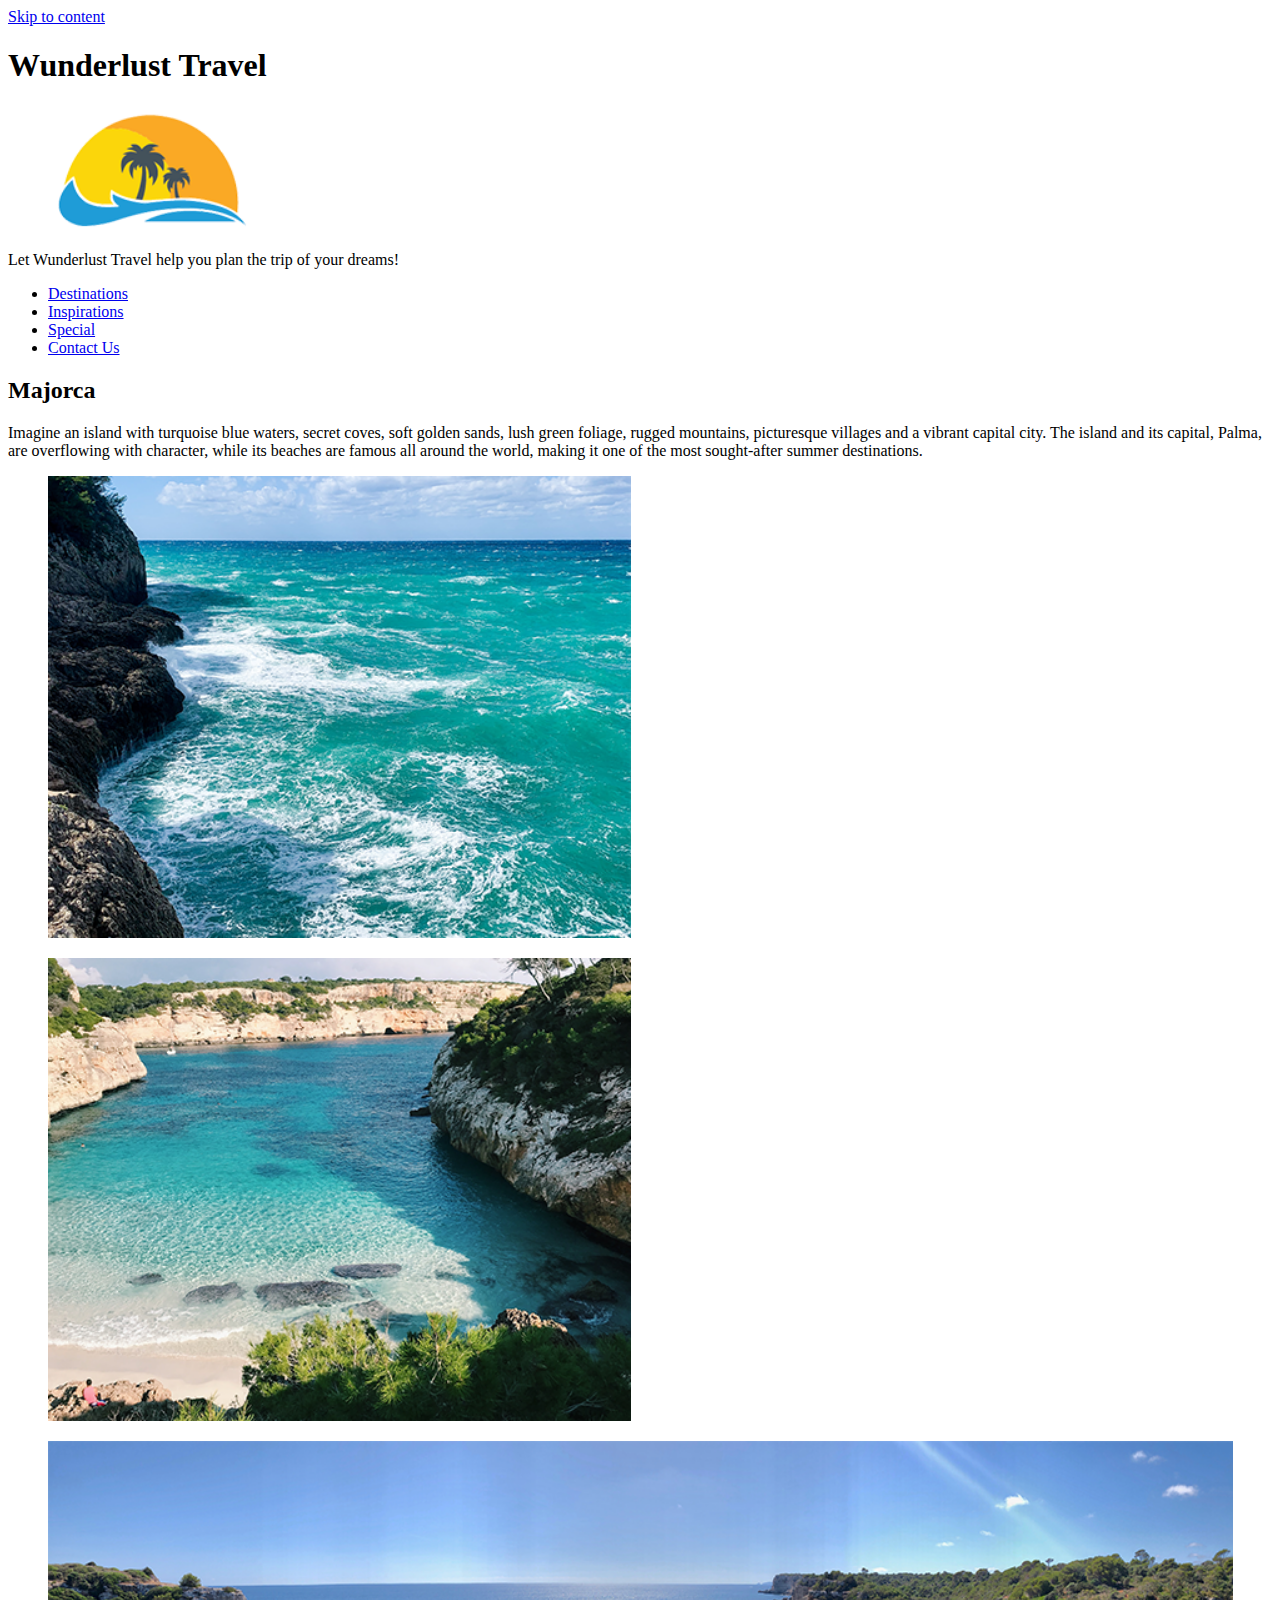
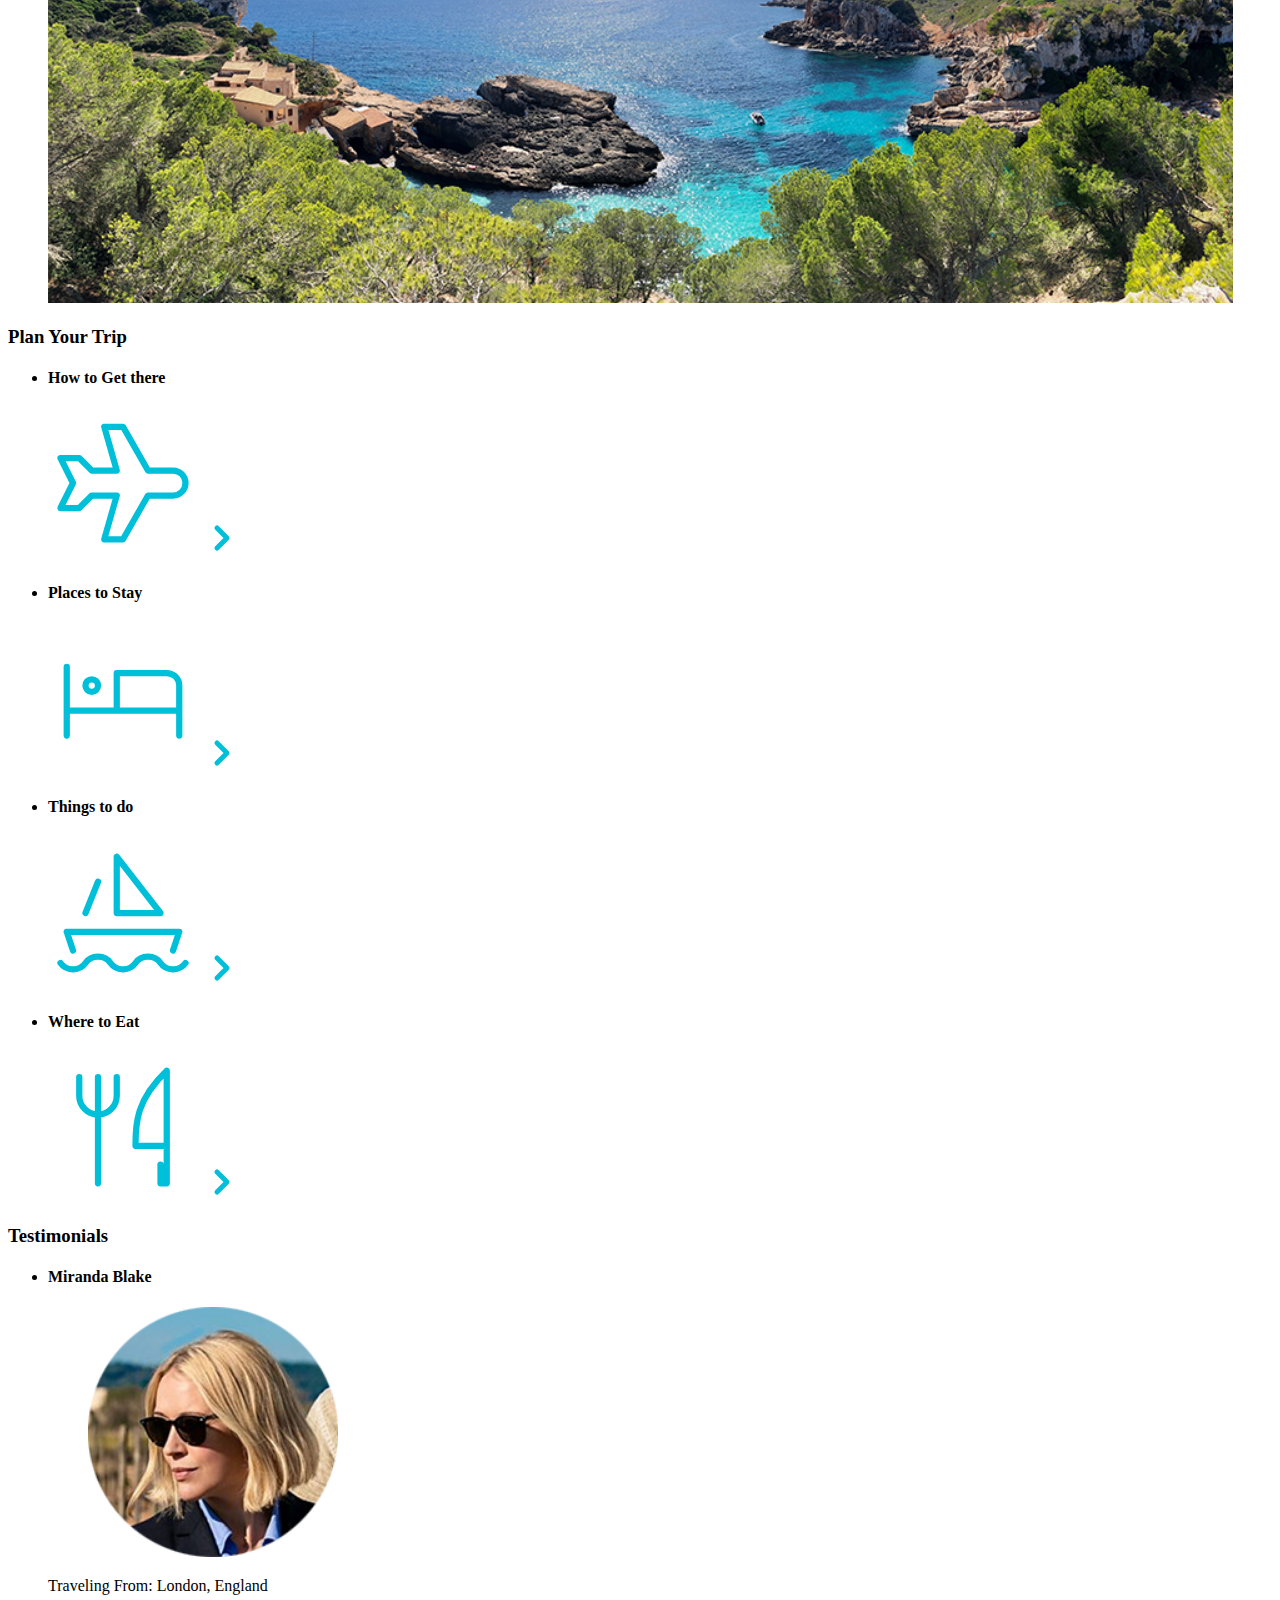
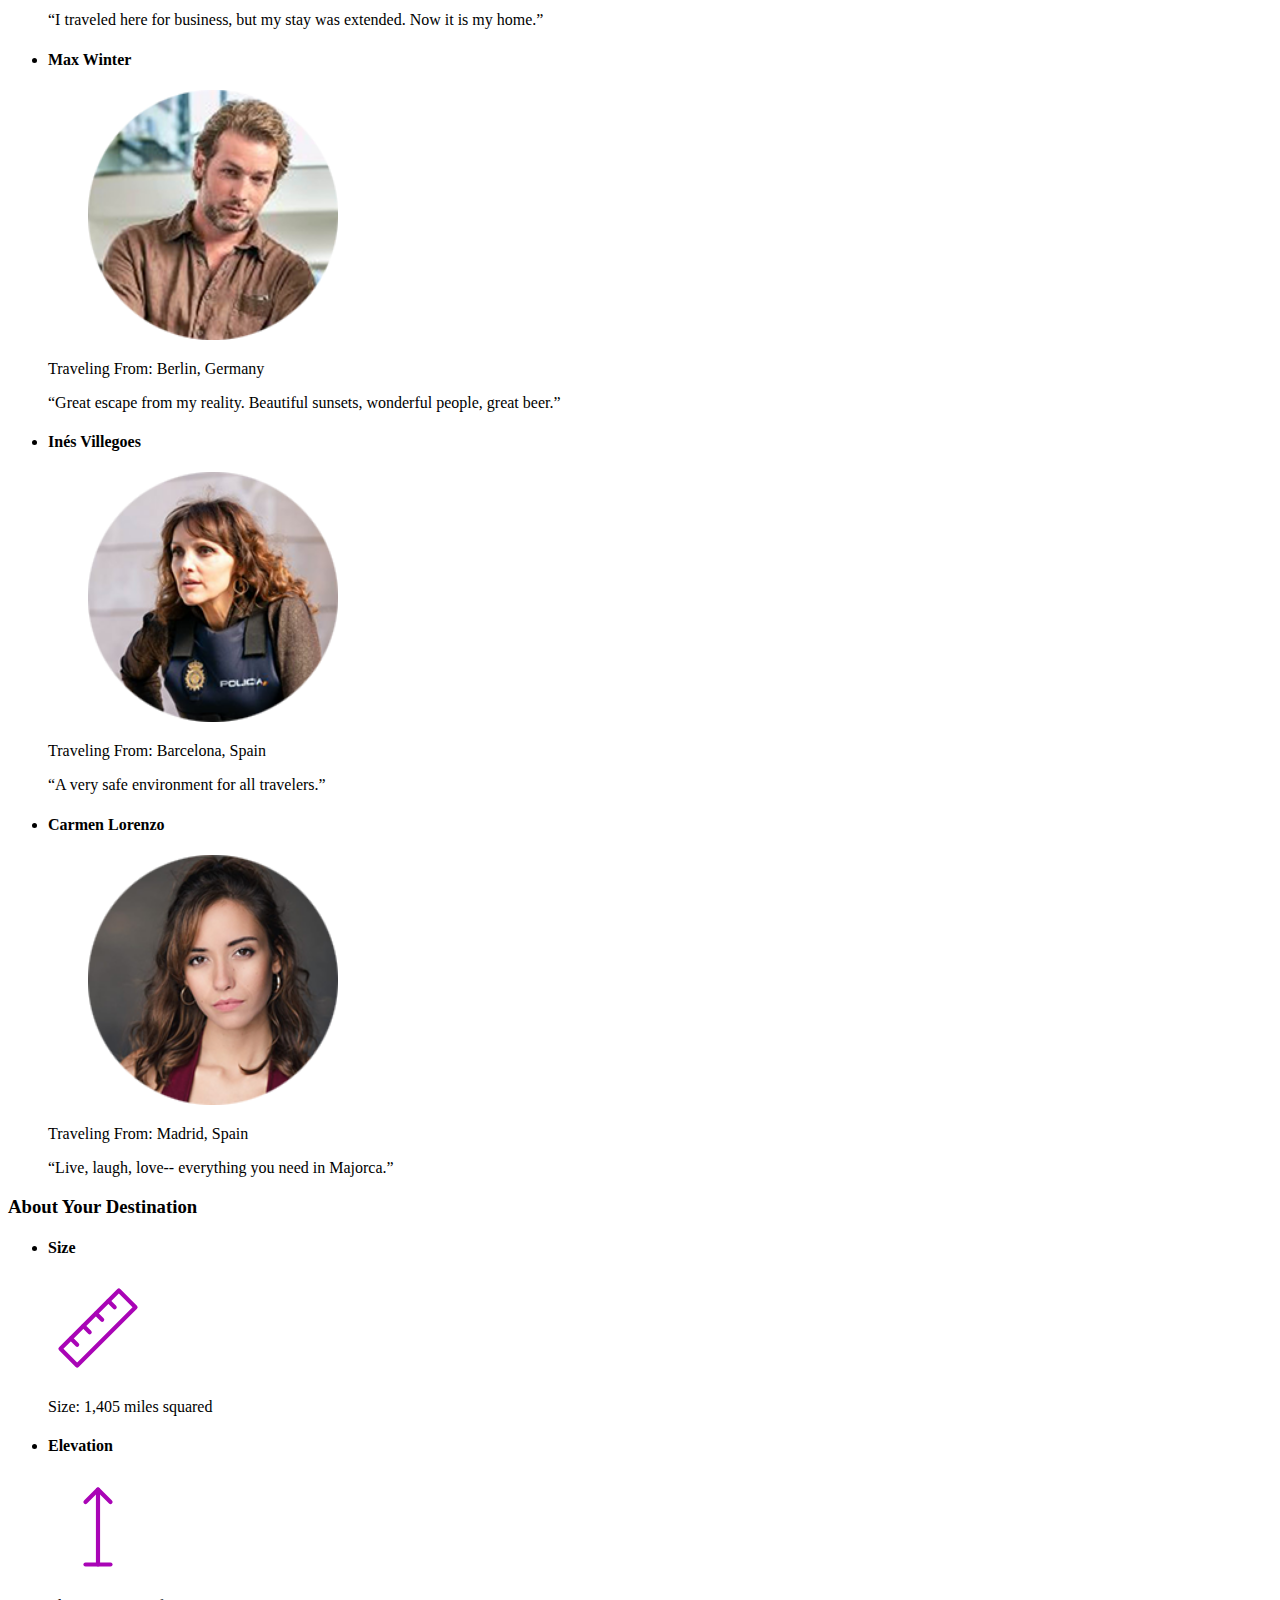
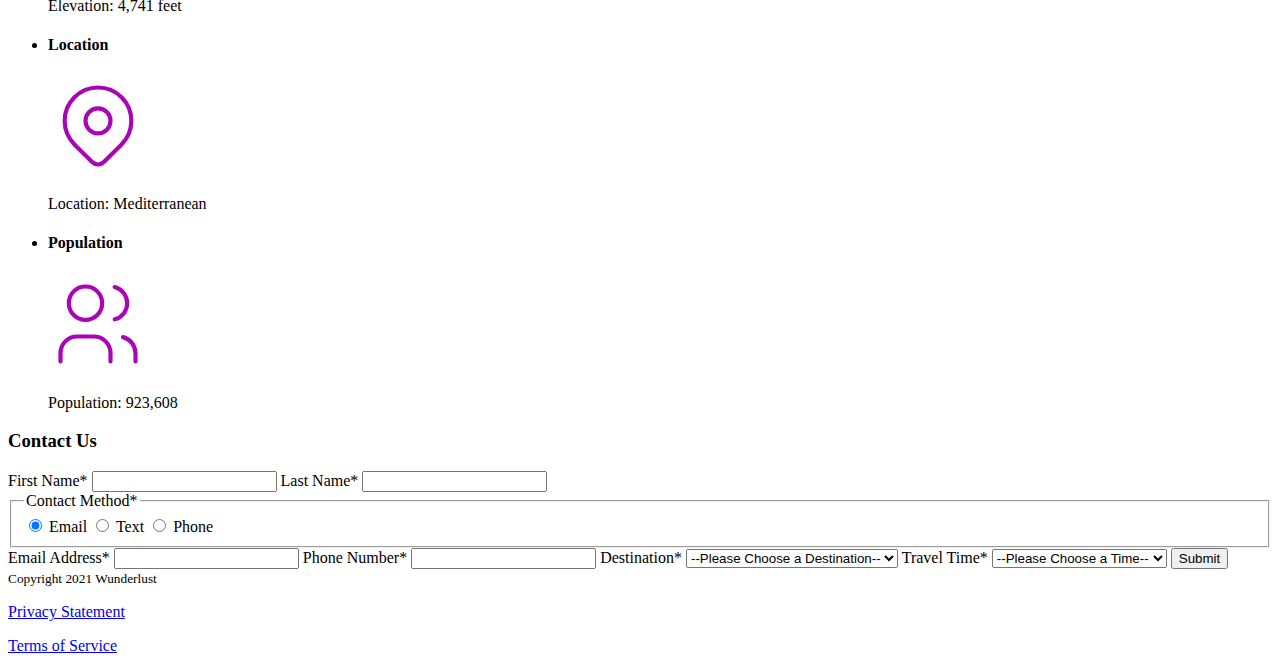
<file: index.html>
<!DOCTYPE html>
<html lang="en">
<head>
    <meta charset="UTF-8">
    <meta name="viewport" content="width=device-width, initial-scale=1.0">
    <meta name="author" content="Hugo Torres"> 
    <meta name="description" content="Webpage displaying semantic html for site Wunderlust">
    <title>Wunderlust</title>
</head>
<body>
    <header>
        <a class="skip-link" href="#main">Skip to content</a>
        <h1>Wunderlust Travel</h1>
        <a href="index.html">
            <img
            srcset="
                images/logo-S.png 320w,
                images/logo-M.png 780w,
                images/logo-L.png 1024w
                "
            sizes="(min-width: 1024px) 100vw, (min-width: 780px) 100vw, 100vw"
            src="images/logo-S.png" alt="palm tree in front of sun, logo for Wunderlust">
        </a>
        <p>Let Wunderlust Travel help you plan the trip of your dreams!</p>
        <nav>
            <ul>
                <li><a href="#">Destinations</a></li>
                <li><a href="#">Inspirations</a></li>
                <li><a href="#">Special</a></li>
                <li><a href="#contact">Contact Us</a></li>
            </ul>
        </nav>        
    </header>
    <main id="main">
      <section>
        <h2>Majorca</h2>
        <p>Imagine an island with turquoise blue waters, secret coves, soft golden sands, lush green foliage, rugged mountains, picturesque villages and a vibrant capital city. The island and its capital, Palma, are overflowing with character, while its beaches are famous all around the world, making it one of the most sought-after summer destinations.</p>
        
        <figure>
            <img
            srcset="
                images/majorca-waves-S.png 320w,
                images/majorca-waves-M.png 780w,
                images/majorca-waves-L.png 1024w
                "
            sizes="(min-width: 1024px) 100vw, (min-width: 780px) 100vw, 100vw"
            src="images/majorca-waves-S.png" alt="picture of ocean waves up against a cliff side ">
        </figure>
        
        <figure>
            <img
            srcset="
                images/majorca-beach-S.png 320w,
                images/majorca-beach-M.png 780w,
                images/majorca-beach-L.png 1024w
                "
            sizes="(min-width: 1024px) 100vw, (min-width: 780px) 100vw, 100vw"
            src="images/majorca-beach-S.png" alt="image of a beach shore cove with cliffs on either side">
        </figure>

        <figure>
            <img
            srcset="
                images/majorca-cove-S.png 320w,
                images/majorca-cove-M.png 780w,
                images/majorca-cove-L.png 1024w
                "
            sizes="(min-width: 1024px) 100vw, (min-width: 780px) 100vw, 100vw"
            src="images/majorca-cove-S.png" alt="wide shot of a jagged rock cliff coast line meeting a rich turquoise ocean">
        </figure>
      </section>  

      <section id="Planning">
        <h3>Plan Your Trip</h3>
        <menu>
            <li>
                <h4>How to Get there</h4>
                <svg xmlns="http://www.w3.org/2000/svg" class="icon icon-tabler icon-tabler-plane" width="150" height="150" viewBox="0 0 24 24" stroke-width="1" stroke="#00bfd8" fill="none" stroke-linecap="round" stroke-linejoin="round">
                    <!-- added title -->
                    <title>Plane icon</title>
                    <path stroke="none" d="M0 0h24v24H0z" fill="none"/>
                    <path d="M16 10h4a2 2 0 0 1 0 4h-4l-4 7h-3l2 -7h-4l-2 2h-3l2 -4l-2 -4h3l2 2h4l-2 -7h3z" />
                </svg>
                
                <a href="#" title="Search for Flights">
                    <svg xmlns="http://www.w3.org/2000/svg" class="icon icon-tabler icon-tabler-chevron-right" width="40" height="40" viewBox="0 0 24 24" stroke-width="3" stroke="#00bfd8" fill="none" stroke-linecap="round" stroke-linejoin="round">
                        <!-- added title -->
                        <title>Search for Flights</title>
                        <path stroke="none" d="M0 0h24v24H0z" fill="none"/>
                        <polyline points="9 6 15 12 9 18" />
                    </svg>  
                </a>
            </li> 
            
            <li>
                <h4>Places to Stay</h4>
                <svg xmlns="http://www.w3.org/2000/svg" class="icon icon-tabler icon-tabler-bed" width="150" height="150" viewBox="0 0 24 24" stroke-width="1" stroke="#00bfd8" fill="none" stroke-linecap="round" stroke-linejoin="round">
                    <!-- added title -->
                    <title>bed icon</title>
                    <path stroke="none" d="M0 0h24v24H0z" fill="none"/>
                    <path d="M3 7v11m0 -4h18m0 4v-8a2 2 0 0 0 -2 -2h-8v6" />
                    <circle cx="7" cy="10" r="1" />
                </svg>
                
                <a href="#" title="Search for Hotels">
                    <svg xmlns="http://www.w3.org/2000/svg" class="icon icon-tabler icon-tabler-chevron-right" width="40" height="40" viewBox="0 0 24 24" stroke-width="3" stroke="#00bfd8" fill="none" stroke-linecap="round" stroke-linejoin="round">
                        <!-- added title -->
                        <title>Search for Hotels</title>
                        <path stroke="none" d="M0 0h24v24H0z" fill="none"/>
                        <polyline points="9 6 15 12 9 18" />
                    </svg>  
                </a>
            </li>

            <li>
                <h4>Things to do</h4>
                <svg xmlns="http://www.w3.org/2000/svg" class="icon icon-tabler icon-tabler-sailboat" width="150" height="150" viewBox="0 0 24 24" stroke-width="1" stroke="#00bfd8" fill="none" stroke-linecap="round" stroke-linejoin="round">
                    <!-- added title -->
                    <title>Sailboat icon</title>
                    <path stroke="none" d="M0 0h24v24H0z" fill="none"/>
                    <path d="M2 20a2.4 2.4 0 0 0 2 1a2.4 2.4 0 0 0 2 -1a2.4 2.4 0 0 1 2 -1a2.4 2.4 0 0 1 2 1a2.4 2.4 0 0 0 2 1a2.4 2.4 0 0 0 2 -1a2.4 2.4 0 0 1 2 -1a2.4 2.4 0 0 1 2 1a2.4 2.4 0 0 0 2 1a2.4 2.4 0 0 0 2 -1" />
                    <path d="M4 18l-1 -3h18l-1 3" />
                    <path d="M11 12h7l-7 -9v9" />
                    <line x1="8" y1="7" x2="6" y2="12" />
                </svg>
                
                
                <a href="#" title="Search for Activities">
                    <svg xmlns="http://www.w3.org/2000/svg" class="icon icon-tabler icon-tabler-chevron-right" width="40" height="40" viewBox="0 0 24 24" stroke-width="3" stroke="#00bfd8" fill="none" stroke-linecap="round" stroke-linejoin="round">
                    <!-- added title -->
                        <title>Search for Activities</title>
                        <path stroke="none" d="M0 0h24v24H0z" fill="none"/>
                        <polyline points="9 6 15 12 9 18" />
                    </svg>  
                </a>
            </li>

            <li>
                <h4>Where to Eat</h4>
                <svg xmlns="http://www.w3.org/2000/svg" class="icon icon-tabler icon-tabler-tools-kitchen-2" width="150" height="150" viewBox="0 0 24 24" stroke-width="1" stroke="#00bfd8" fill="none" stroke-linecap="round" stroke-linejoin="round">
                    <!-- added title -->
                    <title>kitchen tools</title>
                    <path stroke="none" d="M0 0h24v24H0z" fill="none"/>
                    <path d="M19 3v12h-5c-.023 -3.681 .184 -7.406 5 -12zm0 12v6h-1v-3m-10 -14v17m-3 -17v3a3 3 0 1 0 6 0v-3" />
                </svg>
                
                
                <a href="#" title="Search for Restaurants">
                    <svg xmlns="http://www.w3.org/2000/svg" class="icon icon-tabler icon-tabler-chevron-right" width="40" height="40" viewBox="0 0 24 24" stroke-width="3" stroke="#00bfd8" fill="none" stroke-linecap="round" stroke-linejoin="round">
                    <!-- added title -->
                        <title>Search for Restaurants</title>
                        <path stroke="none" d="M0 0h24v24H0z" fill="none"/>
                        <polyline points="9 6 15 12 9 18" />
                    </svg>  
                </a>
            </li>
        </menu>
      </section>

      <article id="testimonials">
        <h3>Testimonials</h3>
            <ul>
                <li>
                    <article>
                       <h4>Miranda Blake</h4>
                       <figure>
                            <img
                            srcset="
                                images/miranda-blake-S.png 320w,
                                images/miranda-blake-M.png 780w,
                                images/miranda-blake-L.png 1024w
                                "
                            sizes="(min-width: 1024px) 100vw, (min-width: 780px) 100vw, 100vw"
                            src="images/miranda-blake-S.png" alt="Profile picture of woman with long hair">
                        </figure>   
                        <p>Traveling From: London, England</p>
                        <p>“I traveled here for business, but my stay was extended. Now it is my home.”</p>                   
                    </article>
                </li>
                <li>
                    <article>
                       <h4>Max Winter</h4>
                       <figure>
                            <img
                            srcset="
                                images/max-winter-S.png 320w,
                                images/max-winter-M.png 780w,
                                images/max-winter-L.png 1024w
                                "
                            sizes="(min-width: 1024px) 100vw, (min-width: 780px) 100vw, 100vw"
                            src="images/max-winter-S.png" alt="Profile picture of man in a brown shirt">
                        </figure>   
                        <p>Traveling From: Berlin, Germany</p>
                        <p>“Great escape from my reality. Beautiful sunsets, wonderful people, great beer.”</p>                   
                    </article>
                </li>
                <li>
                    <article>
                       <h4>Inés Villegoes</h4>
                       <figure>
                            <img
                            srcset="
                                images/ines-villegoes-S.png 320w,
                                images/ines-villegoes-M.png 780w,
                                images/ines-villegoes-L.png 1024w
                                "
                            sizes="(min-width: 1024px) 100vw, (min-width: 780px) 100vw, 100vw"
                            src="images/ines-villegoes-S.png" alt="Profile picture of woman with long hair in a police vest">
                        </figure>   
                        <p>Traveling From: Barcelona, Spain</p>
                        <p>“A very safe environment for all travelers.”</p>                   
                    </article>
                </li>
                <li>
                    <article>
                       <h4>Carmen Lorenzo</h4>
                       <figure>
                            <img
                            srcset="
                                images/carmen-lorenzo-S.png 320w,
                                images/carmen-lorenzo-M.png 780w,
                                images/carmen-lorenzo-L.png 1024w
                                "
                            sizes="(min-width: 1024px) 100vw, (min-width: 780px) 100vw, 100vw"
                            src="images/carmen-lorenzo-S.png" alt="Profile picture of woman with long brown hair">
                        </figure>   
                        <p>Traveling From: Madrid, Spain</p>
                        <p>“Live, laugh, love-- everything you need in Majorca.”</p>                   
                    </article>
                </li>
            </ul>
      </article>

      <aside>
        <h3>About Your Destination</h3>
        <ul>
            <li>
                <h4>Size</h4>
                <svg xmlns="http://www.w3.org/2000/svg" class="icon icon-tabler icon-tabler-ruler-2" width="100" height="100" viewBox="0 0 24 24" stroke-width="1" stroke="#a905b6" fill="none" stroke-linecap="round" stroke-linejoin="round">
                    <title>Ruler-icon</title>
                    <path stroke="none" d="M0 0h24v24H0z" fill="none"/>
                    <path d="M17 3l4 4l-14 14l-4 -4z" />
                    <path d="M16 7l-1.5 -1.5" />
                    <path d="M13 10l-1.5 -1.5" />
                    <path d="M10 13l-1.5 -1.5" />
                    <path d="M7 16l-1.5 -1.5" />
                </svg>
                <p>Size: 1,405 miles squared</p>      
            </li>
            <li>
                <h4>Elevation</h4>
                <svg xmlns="http://www.w3.org/2000/svg" class="icon icon-tabler icon-tabler-arrow-top-bar" width="100" height="100" viewBox="0 0 24 24" stroke-width="1" stroke="#a905b6" fill="none" stroke-linecap="round" stroke-linejoin="round">
                    <title>Arrow-icon</title>
                    <path stroke="none" d="M0 0h24v24H0z" fill="none"/>
                    <line x1="12" y1="21" x2="12" y2="3" />
                    <path d="M15 6l-3 -3l-3 3" />
                    <line x1="9" y1="21" x2="15" y2="21" />
                </svg>
                <p>Elevation: 4,741 feet</p>  
            </li>
            <li>
                <h4>Location</h4>
                <svg xmlns="http://www.w3.org/2000/svg" class="icon icon-tabler icon-tabler-map-pin" width="100" height="100" viewBox="0 0 24 24" stroke-width="1" stroke="#a905b6" fill="none" stroke-linecap="round" stroke-linejoin="round">
                    <title>Map-icon</title>
                    <path stroke="none" d="M0 0h24v24H0z" fill="none"/>
                    <circle cx="12" cy="11" r="3" />
                    <path d="M17.657 16.657l-4.243 4.243a2 2 0 0 1 -2.827 0l-4.244 -4.243a8 8 0 1 1 11.314 0z" />
                </svg>
                <p>Location: Mediterranean</p>  
            </li>
            <li>
                <h4>Population</h4>
                <svg xmlns="http://www.w3.org/2000/svg" class="icon icon-tabler icon-tabler-users" width="100" height="100" viewBox="0 0 24 24" stroke-width="1" stroke="#a905b6" fill="none" stroke-linecap="round" stroke-linejoin="round">
                    <title>User-icon</title>
                    <path stroke="none" d="M0 0h24v24H0z" fill="none"/>
                    <circle cx="9" cy="7" r="4" />
                    <path d="M3 21v-2a4 4 0 0 1 4 -4h4a4 4 0 0 1 4 4v2" />
                    <path d="M16 3.13a4 4 0 0 1 0 7.75" />
                    <path d="M21 21v-2a4 4 0 0 0 -3 -3.85" />
                </svg>
                <p>Population: 923,608</p>  
            </li>
        </ul>
      </aside>

      <section id="contact">
        <h3>Contact Us</h3>
        <form action="https://wp.zybooks.com/form-viewer.php" method="POST" target="_blank">
            <label for="first-name">First Name<span class="required" aria-hidden="true">*</span></label>
	        <input id="first-name" type="text" name="first-name" required>

            <label for="last-name">Last Name<span class="required" aria-hidden="true">*</span></label>
	        <input id="last-name" type="text" name="last-name" required>

            <fieldset>
                <legend>Contact Method<span class="required" aria-hidden="true">*</span></legend>
                
                <input id="method-email" type="radio" name="contact-method" value="email" checked required>
                <label for="method-email">Email</label>

                <input id="method-text" type="radio" name="contact-method" value="text" >
                <label for="method-text">Text</label>
                
                <input id="method-phone" type="radio" name="contact-method" value="phone" >
                <label for="method-phone">Phone</label>
                   
            </fieldset>

            <label for="email">Email Address<span class="required" aria-hidden="true">*</span></label>
	        <input id="email" type="email" name="email" required>
            
            <label for="phone">Phone Number<span class="required" aria-hidden="true">*</span></label> 
	        <input id="phone" type="tel" name="phone" required>

            <label for="Destination">Destination<span class="required" aria-hidden="true">*</span></label>
            <select id="Destination" name="Destination" required>
                <option value="">--Please Choose a Destination--</option>
                <option value="Barcelona">Barcelona</option>
                <option value="Granada">Granada</option>
                <option value="Ibiza">Ibiza</option>
                <option value="Madrid">Madrid</option>
                <option value="Majorca">Majorca</option>
                <option value="Seville">Seville</option>
                <option value="Tenerife">Tenerife</option>
                <option value="Valencia">Valencia</option>
            </select>  
            
            <label for="Travel-Time">Travel Time<span class="required" aria-hidden="true">*</span></label>
            <select id="Travel-Time" name="Travel-Time" required>
                <option value="">--Please Choose a Time--</option>
                <option value="Fall">Fall</option>
                <option value="Winter">Winter</option>
                <option value="Spring">Spring</option>
                <option value="Summer">Summer</option>
                <option value="Flexible">Flexible</option>
            </select>

            <input type="submit" name="submit" id="submit" value="Submit">
        </form>
      </section>
    </main>
    
    <footer>
        <small>Copyright 2021 Wunderlust</small>        
        <p><a href="#">Privacy Statement</a></p>
        <p><a href="#">Terms of Service</a></p>
    </footer>
</body>
</html>
</file>
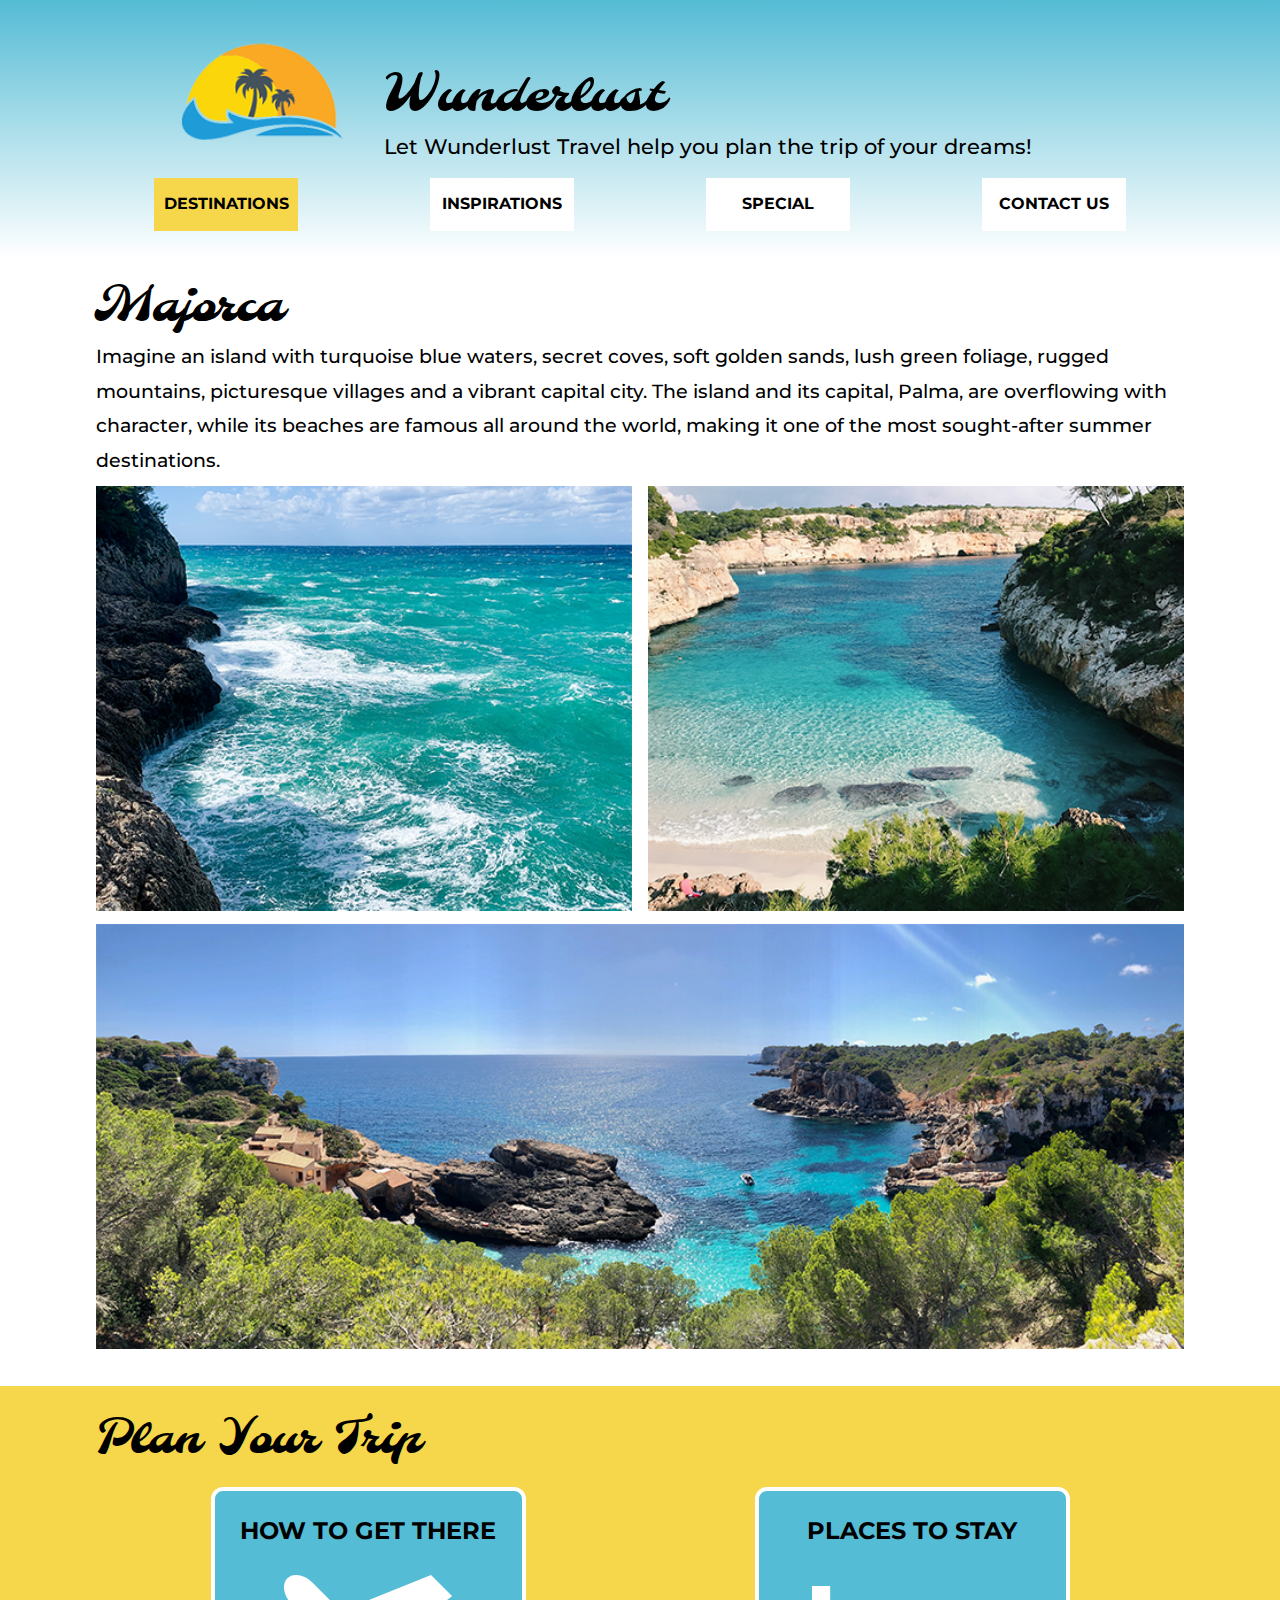
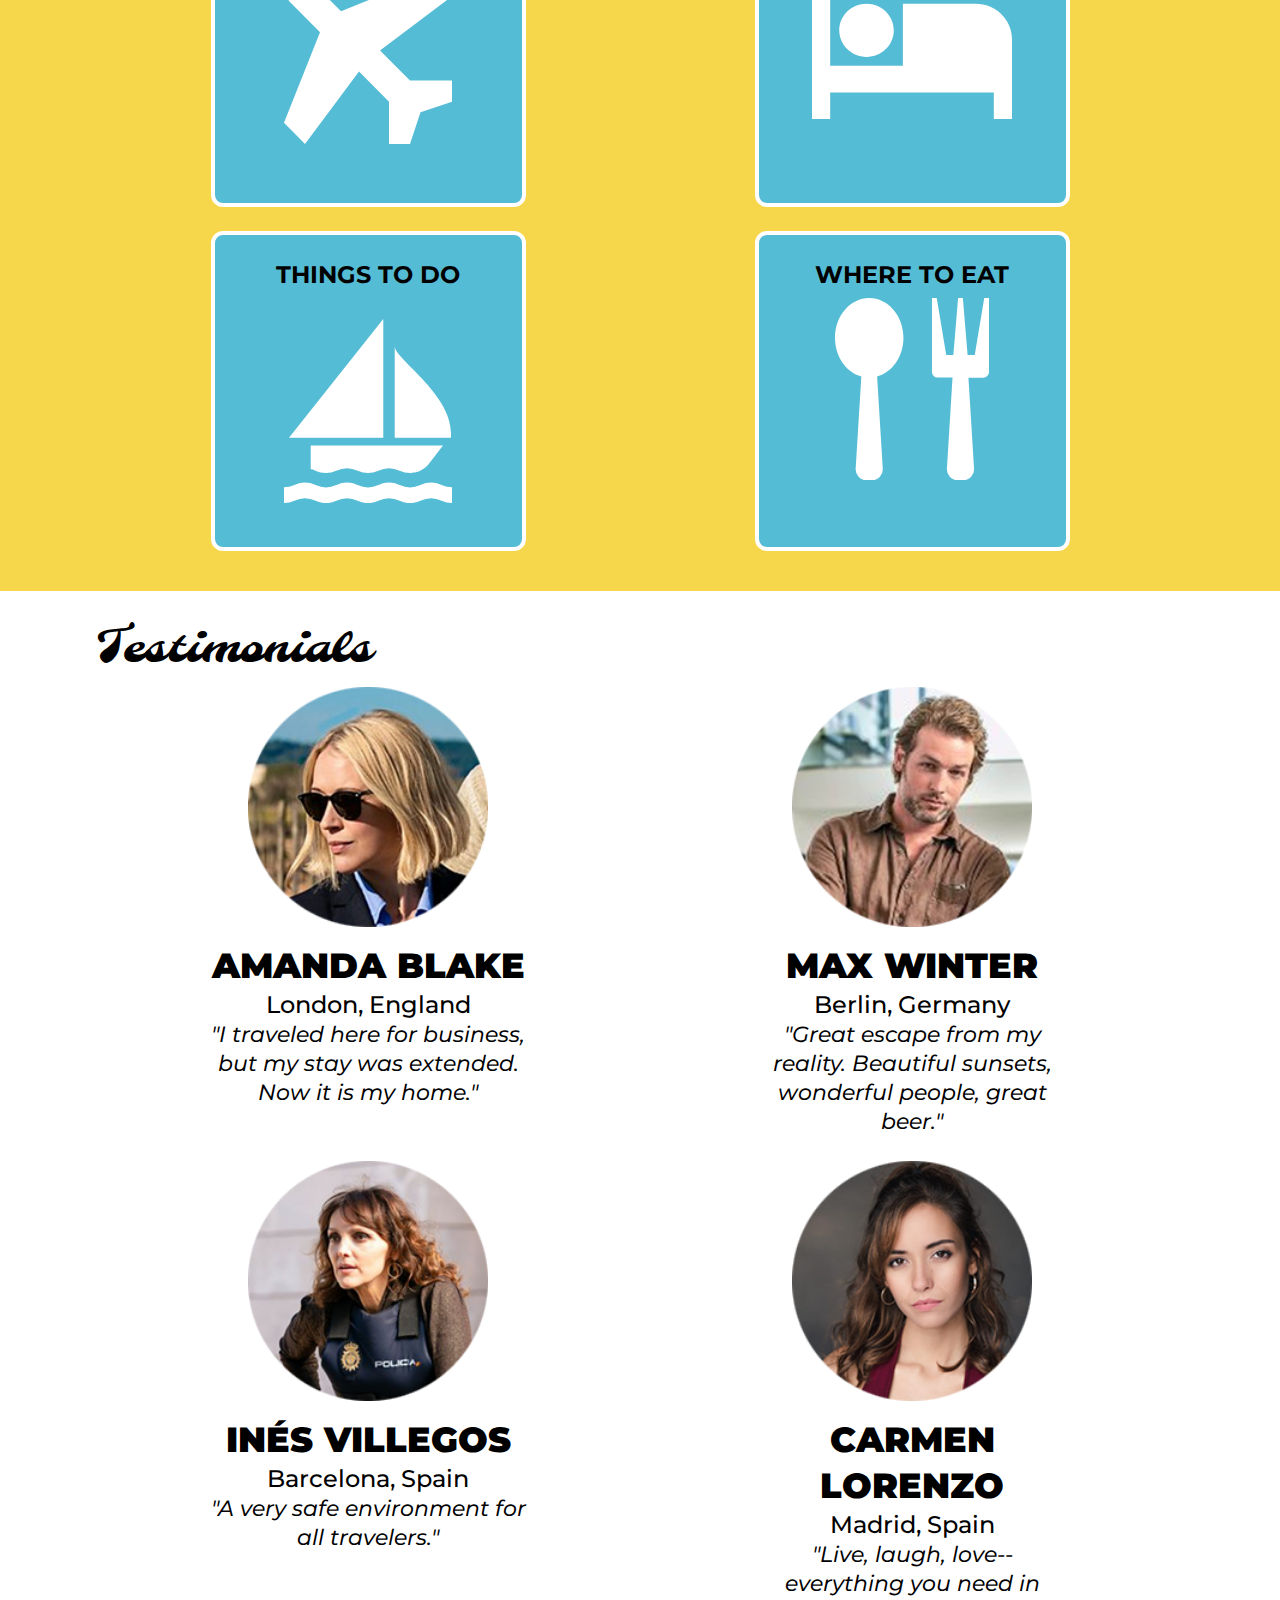
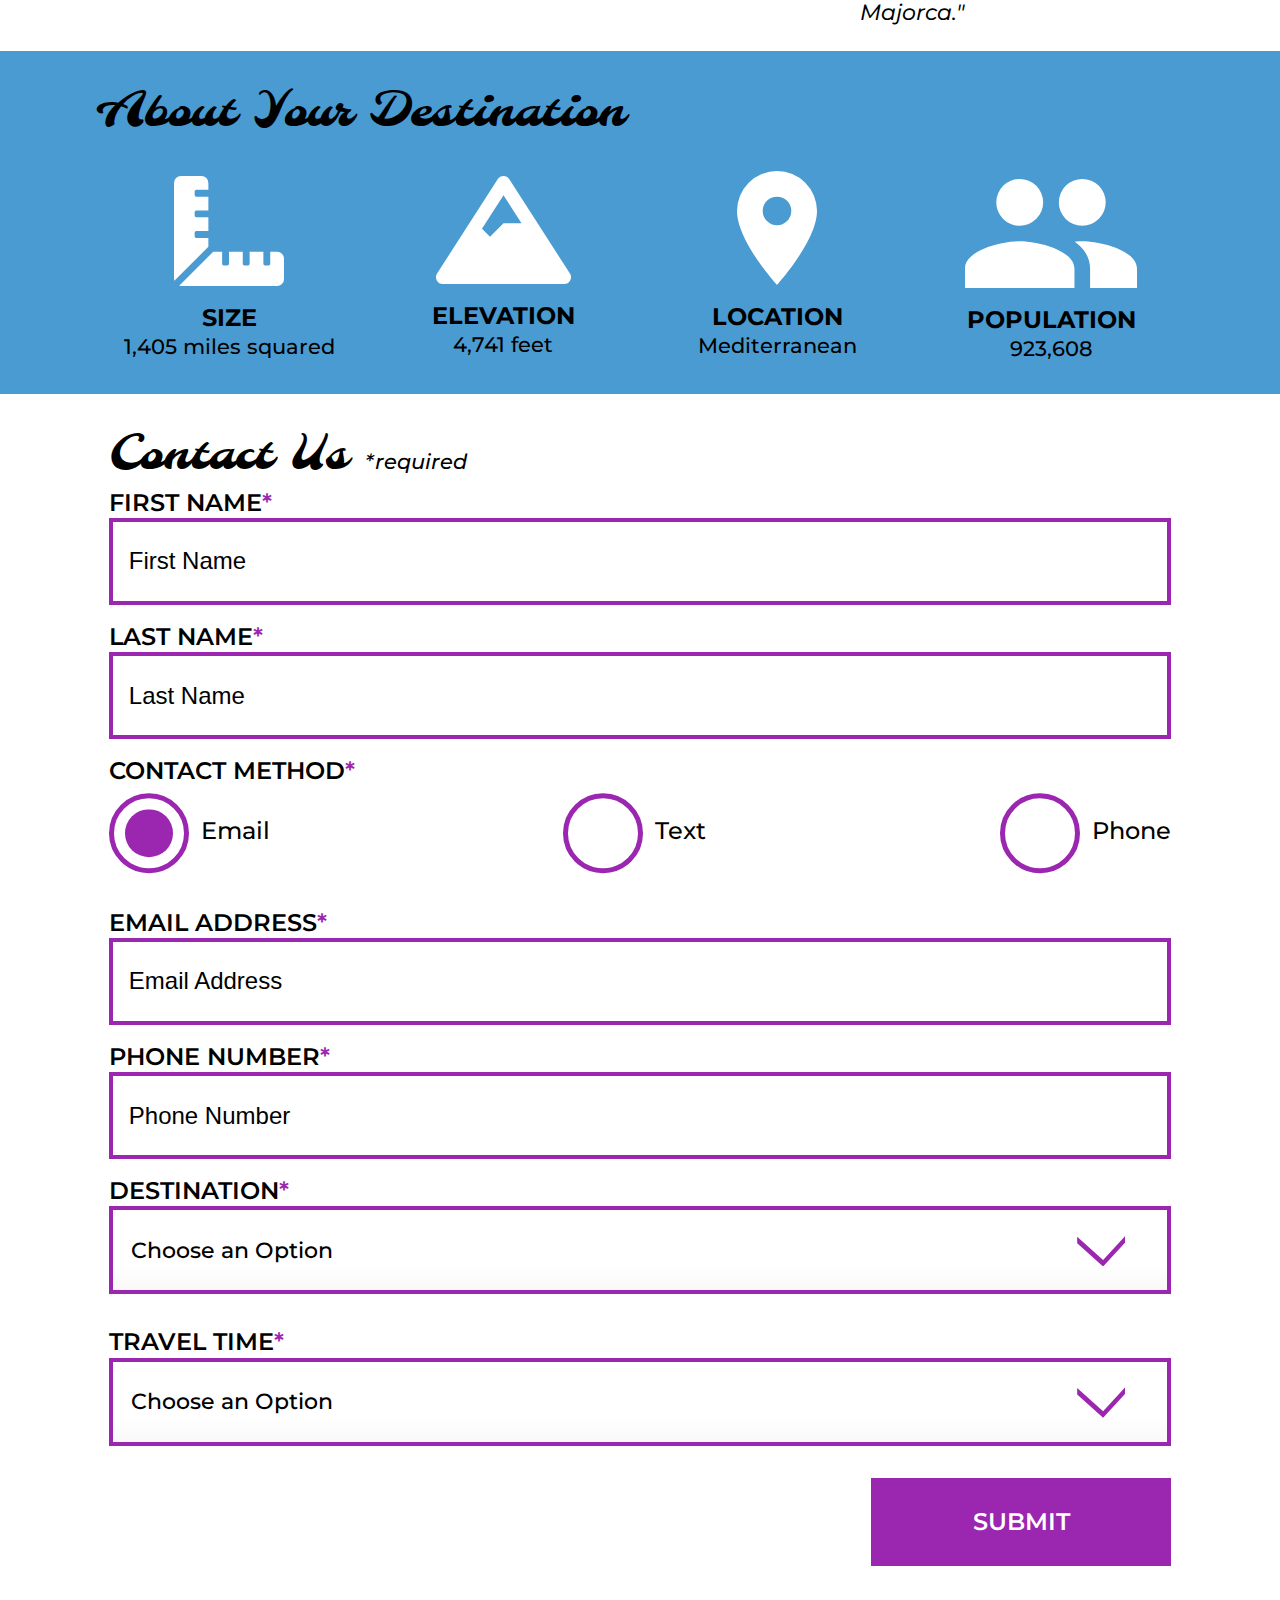
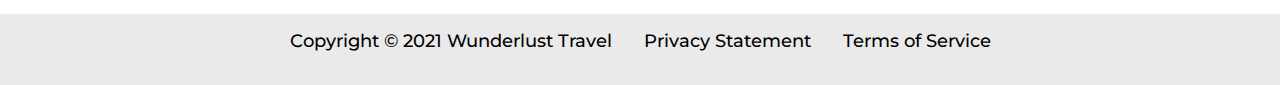
<file: wunderlust-majorca.html>
<!DOCTYPE html>
<html lang="en">
    <head>
        <meta charset="utf-8">
        <meta name="viewport" content="width=device-width, initial-scale=1">
        <meta name="author" content="Jessica Barnett, Christina Carrasquilla">
        <meta name="description" content="Let Wunderlust Travel take you to beautiful Majorca this year! Majorca is a beautiful island and offers beauty and fun to its visitors">
        <meta name="keywords" content="travel, majorca, beach, island, vacation, destination, getaway, restaurants in majorca, entertainment in majorca, testimonials from visitors">
        <title>Wunderlust Travel</title>
        <meta name="robots" content="index,follow">

        <!-- ~~~~~~~~~~ TWITTER CARD TAGS ~~~~~~~~~~ -->
        <meta name="twitter:card" content="summary_large_image">
        <meta name="twitter:site" content="@wunderlusttravel">
        <meta name="twitter:creator" content="@wunderlusttravel">
        <meta name="twitter:title" content="Wunderlust Travel: Majorca">
        <meta name="twitter:description" content="Let Wunderlust Travel take you to beautiful Majorca this year! Majorca is a beautiful island and offers beauty and fun to its visitors">
        <meta name="twitter:image" content="https://wunderlusttravel.com/images/majorca-cove.png">

        <!-- ~~~~~~~~~~ OPEN GRAPH META TAGS ~~~~~~~~~~ -->
        <meta property="og:title" content="See Majorca with Wunderlust Travel">
        <meta property="og:type" content="website">
        <meta property="og:image" content="https://wunderlusttravel.com/images/majorca-cove.png">
        <meta property="og:url" content="https://wunderlusttravel.com/majorca">
        <meta property="og:description" content="Let Wunderlust Travel take you to beautiful Majorca this year! Majorca is a beautiful island and offers beauty and fun to its visitors">
        <!-- ~~~~~~~~~~FAVICON ~~~~~~~~~~ -->
        <link rel="shortcut icon" href="images/favicon.png">

        <!-- ~~~~~~~~~~ GOOGLE FONTS ~~~~~~~~~~ -->
        <link rel="preconnect" href="https://fonts.googleapis.com">
        <link rel="preconnect" href="https://fonts.gstatic.com" crossorigin>
        <link href="https://fonts.googleapis.com/css2?family=Molle:ital@1&family=Montserrat:wght@400;600&display=swap" rel="stylesheet">
        <link href="styles.css" rel="stylesheet">
    </head>
    <body>
        <a id="skip" href="#main-content">Skip to Main Content</a>
        <!-- styling skip links: https://webaim.org/techniques/css/invisiblecontent/ -->
        <header>
            <a href="index.html" id="logo"><img src="images/logo.png" alt="The Wunderlust logo shows blue waves and the outline of two palm trees against an orange sun"></a>
            <h1>Wunderlust</h1>
			<p>Let Wunderlust Travel help you plan the trip of your dreams!</p>			
            <nav>
                <div id="menu-toggle">
                    <!-- responsive menu code from (with changes made to match mockups): https://css-tricks.com/three-css-alternatives-to-javascript-navigation/ -->
                    <h2 class="sr-only">Main Navigation</h2>
                    <!-- hidden but accessible headings from: https://webaim.org/techniques/css/invisiblecontent/ -->
                    <input name="toggle" id="toggle" type="checkbox">
                    <label for="toggle">Menu</label>
                    <ul>
                        <li class="active"><a href="#">Destinations</a></li>
                        <li><a href="#">Inspirations</a></li>
                        <li><a href="#">Special</a></li>
                        <li><a href="#">Contact Us</a></li>
                    </ul>
                </div>
            </nav>
        </header>
        <main id="main-content">
            <article>
                <div id="intro">  
                    <h2>Majorca</h2>
                    <p>Imagine an island with turquoise blue waters, secret coves, soft golden sands, lush green foliage, rugged mountains, picturesque villages and a vibrant capital city. The island and its capital, Palma, are overflowing with character, while its beaches are famous all around the world, making it one of the most sought-after summer destinations.</p>
                    <div id="img-grid">
                        <img src="images/majorca-waves.png" alt="Turquoise blue waters with white wave caps crashing against a rock cliff">
                        <img src="images/majorca-beach.png" alt="A calm cove with turquoise waters calmly lapping at a light sand beach">
                        <picture>
                            <source srcset="images/majorca-cove-small.png"
                                media="(max-width: 500px)">
                            <img src="images/majorca-cove.png" alt="Deep blue water leading to the horizon with the island and trees in the foreground">
                        </picture>
                    </div>
                </div>  
                <section id="plan">
                    <h3>Plan Your Trip</h3>
                    <div>
                        <section>
                            <h4>How to Get There</h4>
                            <a href="#" title="Search for flights">
                                <img src="images/get.svg" alt="airplane icon">
                            </a>
                        </section>      
                        <section>
                            <h4>Places to Stay</h4>
                            <a href="#" title="Search for hotels">
                                <img src="images/stay.svg" alt="bed icon">
                            </a>
                        </section>
                        <section>
                            <h4>Things to Do</h4>
                            <a href="#" title="Search for Activities">
                                <img src="images/do.svg" alt="sailboat icon">
                            </a>                     
                        </section>    
                        <section>
                            <h4>Where to Eat</h4>
                            <a href="#" title="Search for Restaurants">
                                <img src="images/eat.svg" alt="fork and spoon icon">                         
                            </a>
                        </section>
                    </div>   
                </section>
                <section id="testimonials">
                    <h3>Testimonials</h3>
                    <div>
                        <section>
                            <img src="images/miranda-blake.png" alt="Miranda Blake has a blonde bob and is wearing dark sunglasses">
                            <h4>Amanda Blake</h4>
                            <p>London, England</p>
                            <q>I traveled here for business, but my stay was extended. Now it is my home.</q>
                        </section>
                        <section>
                            <img src="images/max-winter.png" alt="Max Winter has dark blonde hair and a trimmed beard and mustache">
                            <h4>Max Winter</h4>
                            <p>Berlin, Germany</p>
                            <q>Great escape from my reality. Beautiful sunsets, wonderful people, great beer.</q>
                        </section>
                        <section>
                            <img src="images/ines-villegoes.png" alt="Ines Villegos has shoulder-length, wavy, brown hair and is wearing a brown sweater"> 
                            <h4>Inés Villegos</h4> 
                            <p>Barcelona, Spain</p>
                            <q>A very safe environment for all travelers.</q>
                        </section>
                        <section>
                            <img src="images/carmen-lorenzo.png" alt="Carmen Lorenzo has long, dark brown hair and is wearing gold hoop earrings">
                            <h4>Carmen Lorenzo</h4> 
                            <p>Madrid, Spain</p>
                            <q>Live, laugh, love-- everything you need in Majorca.</q>
                        </section>
                    </div>
                </section>
                <section id="about">
                    <h3>About Your Destination</h3>
                    <div>
                        <section>
                            <img src="images/size.svg" alt="ruler icon">
                            <h4>Size</h4> 
                            <p>1,405 miles squared</p>
                        </section>
                        <section>
                            <img src="images/elevation.svg" alt="mountain icon">
                            <h4>Elevation</h4> 
                            <p>4,741 feet</p>
                        </section>
                        <section>
                            <img src="images/location.svg" alt="location pin icon">
                            <h4>Location</h4> 
                            <p>Mediterranean</p>
                        </section>
                        <section>
                            <img src="images/population.svg" alt="people icon">
                            <h4>Population</h4>
                            <p>923,608</p>
                        </section>
                    </div>  
                </section>
                <section id="contact">
                    <h3>Contact Us <span class="form-required">*required</span></h3>
                    <form method="post" action="https://wp.zybooks.com/form-viewer.php">
                        <div id="names">
                            <label for="fName">First Name<span class="required">*</span></label>
                            <input type="text" name="fName" id="fName" autocomplete="given-name" placeholder="First Name" required>
                            <!-- custom input styles from https://moderncss.dev/custom-css-styles-for-form-inputs-and-textareas/ -->
                            <label for="lName">Last Name<span class="required">*</span></label>
                            <input type="text" name="lName" id="lName" autocomplete="family-name" placeholder="Last Name" required>
                        </div>
                        <div id="nums">
                            <fieldset>
                                <legend>Contact Method<span class="required">*</span></legend>
                                <!-- custom radio button styles from https://moderncss.dev/pure-css-custom-styled-radio-buttons/ -->
                                <label for="prefEmail">
                                    <span class="radio-input">
                                        <input type="radio" name="contactPref" id="prefEmail" required checked>
                                        <span class="radio-control"></span>
                                    </span>
                                    <span class="radio-label">Email</span>
                                </label>
                                <label for="prefText">
                                    <span class="radio-input">
                                        <input type="radio" name="contactPref" id="prefText">
                                        <span class="radio-control"></span>
                                    </span>
                                    <span class="radio-label">Text</span>
                                </label>
                                <label for="prefPhone">
                                    <span class="radio-input">
                                        <input type="radio" name="contactPref" id="prefPhone">
                                        <span class="radio-control"></span>
                                    </span>
                                    <span class="radio-label">Phone</span>
                                </label>
                            </fieldset>
                            <label for="email">Email Address<span class="required">*</span></label>
                            <input type="email" name="email" id="email" autocomplete="email" placeholder="Email Address" required>
                            <label for="phone">Phone Number<span class="required">*</span></label>
                            <input type="tel" name="phone" id="phone" autocomplete="tel" placeholder="Phone Number" required>
                        </div>
                        <div id="selects">
                            <!-- custom select styles from: https://moderncss.dev/custom-select-styles-with-pure-css/ -->
                            <label for="destination">Destination<span class="required">*</span></label>
                            <div class="custom-select">
                                <select name="destination" id="destination" required>
                                    <option value="" disabled selected>Choose an Option</option>
                                    <option value="barcelona">Barcelona</option>
                                    <option value="granada">Granada</option>
                                    <option value="ibiza">Ibiza</option>
                                    <option value="madrid">Madrid</option>
                                    <option value="majora">Majora</option>
                                    <option value="seville">Seville</option>
                                    <option value="tenerife">Tenerife</option>
                                    <option value="valencia">Valencia</option>
                                </select>
                                <span class="focus"></span>
                            </div>  
                            <label for="travelTime">Travel Time<span class="required">*</span></label>
                            <div class="custom-select">
                                <select name="travelTime" id="travelTime" required>
                                    <option value="" disabled selected>Choose an Option</option>
                                    <option value="fall">Fall</option>
                                    <option value="winter">Winter</option>
                                    <option value="spring">Spring</option>
                                    <option value="summer">Summer</option>
                                    <option value="flexible">Flexible</option>
                                </select>
                                <span class="focus"></span>
                            </div> 
                            <input type="submit" name="mySubmit" id="mySubmit" value="Submit">
                        </div>
                    </form>
                </section>
            </article>
        </main>
        <footer>
            <p>Copyright &copy; 2021 Wunderlust Travel</p>
            <a href="#">Privacy Statement</a>
            <a href="#">Terms of Service</a>
        </footer>
    </body>
</html>
</file>
<file: styles.css>
/* Hugo Torres */

/* http://meyerweb.com/eric/tools/css/reset/ 
   v2.0 | 20110126
   License: none (public domain)
*/

html, body, div, span, applet, object, iframe,
h1, h2, h3, h4, h5, h6, p, blockquote, pre,
a, abbr, acronym, address, big, cite, code,
del, dfn, em, img, ins, kbd, q, s, samp,
small, strike, strong, sub, sup, tt, var,
b, u, i, center,
dl, dt, dd, ol, ul, li,
fieldset, form, label, legend,
table, caption, tbody, tfoot, thead, tr, th, td,
article, aside, canvas, details, embed, 
figure, figcaption, footer, header, hgroup, 
menu, nav, output, ruby, section, summary,
time, mark, audio, video {
	margin: 0;
	padding: 0;
	border: 0;
	font-size: 100%;
	font: inherit;
	vertical-align: baseline;
}
/* HTML5 display-role reset for older browsers */
article, aside, details, figcaption, figure, 
footer, header, hgroup, menu, nav, section {
	display: block;
}
body {
	line-height: 1;
}
ol, ul {
	list-style: none;
}
blockquote, q {
	quotes: none;
}
blockquote:before, blockquote:after,
q:before, q:after {
	content: '';
	content: none;
}
table {
	border-collapse: collapse;
	border-spacing: 0;
}

*,
*::before,
*::after {
  box-sizing: border-box;
}

/* font import for montserrat and molle*/
@import url('https://fonts.googleapis.com/css2?family=Molle&family=Montserrat&display=swap');

/* Variables */
:root{
    --yellow: #F6D64A;
    --teal: #55BCD5;
    --purple: #9B26B0;
    --blue: #499BD2;
    --dark-gray: #222;
    --light-gray: #eaeaea;
    --white: #fff;
    --black: #000;
    --title-font: "Molle", cursive;
    --body-font: "Montserrat", sans-serif;
    --body-ft-sz: 16px;


}

/* ---------- GLOBAL STYLES ---------- */
/* Hide skip link */
#skip{
    position: absolute;
    left: -10000px;
    top: auto;
    width: 1px;
    height: 1px;
    overflow: hidden;
  }
   
  #skip:focus{
    position: static;
    width: auto;
    height: auto;
  }

  /* hide all screen reader titles */
  .sr-only{
    position: absolute;
    left: -10000px;
    top: auto;
    width: 1px;
    height: 1px;
    overflow: hidden;
  }

  h1, h2, h3{
    font-family: var(--title-font);
  }

  h4, p, q, small, nav, button, form{
    font-family: var(--body-font);
  }

  body{
    line-height: 1.3;
    overflow-x: hidden;
 }

  header{
    background: linear-gradient(var(--teal), var(--white));
  }

/* --------------- END GLOBAL SIZES --------------- */

/* --------------- MOBILE SCREEN STYLES --------------- */
header{
    display: grid;
    grid-template-columns: 1fr 1fr;
    grid-template-rows: auto auto auto;

}

header a{
    margin-top: .2rem;
}

#logo{
    display: grid;
}

header a img{
    grid-column: 1/2;
    width: 90%;
    align-self: end;
    margin-bottom: 0;
}
nav{
    grid-column: 2/3;
    grid-row: 1/2;
}

h1{
    grid-column: 1/-1;
    font-size: 3.2rem;
    width:80%;
    margin: .75rem auto 0;
}

header p{
    grid-column: 1/-1;
    font-size: 1.3rem;
    font-weight: 500;
    font-variation-settings: "wght" 500;
    width:80%;
    margin: 0 auto 2rem;
    line-height: 1.5;
}

/* ---------------menu styling --------------*/

#menu-toggle {
    display: block;
    position: relative;
    top: 0px;
    left: 0px;  
    z-index: 1;  
  }
/* anchor links inside  */
  #menu-toggle a{
    text-decoration: none;
    color: var(black);
    transition: color 0.3s ease;
  }

  #menu-toggle a:hover {
    color: var(--white);
  }
  /* The menu button hidden inside an input element */
#menu-toggle input {
    display: block;
    width: 100px;
    height: 30px;
    position: absolute;
    top: -7px;
    left: -35px;  
    padding: 0;
    cursor: pointer;   
    opacity: 0; /*hide this*/ 
     z-index: 2; /*and place it over the menu   */
 }
  
  #menu-toggle label {
    position: relative;
    display: block;
    width: 95%;
    height: 3.5rem;
    background-color: var(--yellow);
    text-transform: uppercase;
    margin-top: 16%;
    font-size: 1.2rem;
    padding: 1rem;
    text-align: center;
    color: var(--black);
    justify-self: end;
    font-weight: 600;
    transition: width 0.3s ease;
  }
/* menu text change after "checked"*/

#menu-toggle input:checked  {
    width: 100vw;
    top: 30px;
  }

#menu-toggle input:checked + label  {
    background: var(--black);
    color: var(--white);
    margin-top: 2rem;
    width: 100vw;
  }  

   #menu-toggle ul{
    position: absolute;
    width: 100%;
    padding-top: 0;
    list-style-type: none;
    /* Hide the menu off-screen to the left */
    left: -300%;
    transition: left 0.3s ease-in; 
  } 

#menu-toggle li {
    padding: 3.5rem 0;
    border-bottom: 2px solid black;
    background-color: var(--teal);
    text-align: center;
  }
#menu-toggle li a{
    color: var(--black);
    font-size: 1.2rem;
    text-transform: uppercase;
    font-weight: 600;
    padding: .8rem 2rem;
}


  #menu-toggle input:checked ~ ul {
    left: 0%;
  }

/* ---------- menu styling end -------------------------------- */

#main-content{
    margin-top: 1.2rem;
}
#intro p, #intro h2{
    width: 85%;
    margin: 0 auto;
}

h2{
    font-size: 3rem;
}

#intro p{
    font-size: 1.2rem;
    line-height: 1.8;
    margin-bottom: .5rem;
    font-weight: 500;
    font-variation-settings: "wght" 500;
}
#img-grid{
    display: grid;
    grid-template-columns: 100%;
    gap: .5rem 0;
}
#img-grid img{
    grid-column: 1/-1;
    width: 100%;
}
#plan{
    display: flex;
    flex-direction: column;
    background: var(--yellow);
    margin-top: 2rem;
    padding-bottom: 1rem;
}

#plan h3{
    font-size: 2.9rem;
    width:100%;
    max-width: 360px;
    margin: 1.5rem auto 1rem;
}
#plan section{
    border: 4px solid var(--white);
    border-radius: 12px;
    background-color: var(--teal);
    display: flex;
    flex-direction: column;
    align-items: center;
    width: 100%;
    max-width: 360px;
    margin: 0 auto 1rem;
    min-height: 320px;
} 

h4{
    font-size: 1.8rem;
    font-weight: 700;
    margin-top: 1.5rem;
    text-transform: uppercase;
}

#plan a{
    width: 55%;
    margin: 1.8rem auto 1rem;
}

#plan img{
    width: 100%;
    margin: 0 auto;
}

#plan section:nth-of-type(2) a {
    width: 65%;
    margin: 2.5rem auto 0;
}

#plan section:nth-of-type(4) a {
    width: 50%;
    margin: .5rem auto;
}

#testimonials{
    display: flex;
    flex-direction: column;
    margin-top: 1rem;
    align-items: center;
}

#testimonials h3{
    font-size: 2.9rem;
    width: 100%;
    max-width: 360px;
    margin: .75rem auto .5rem;
}

#testimonials section{
    display: flex;
    flex-direction: column;
    align-items: center;
    margin: 0 auto .5rem;
} 

#testimonials section h4{
    font-size: 2.2rem;
    font-weight: 900;
    margin-top: 1rem;
    max-width: 320px;
    text-align: center;
}

#testimonials section img{
    width:75%;
}

#testimonials section p{
    font-size: 1.5rem;
    font-weight: 500;
    font-variation-settings: "wght" 500;
}

#testimonials section q{
    font-size: 1.4rem;
    font-weight: 500;
    font-variation-settings: "wght" 450;
    text-align: center;
    max-width: 320px;
    font-style: italic;
}

#testimonials section q::before{
content: '"';
}

#testimonials section q::after{
    content: '"';
    }
#about{
    background-color: var(--blue);
    display: flex;
    flex-direction: column;
    align-items: center;
    width: 100%;
    margin: 0 auto .5rem;
    padding-bottom: 2rem;
}

#about h3{
    font-size: 2.9rem;
    width:100%;
    max-width: 360px;
    margin: 2rem auto 2rem;
}

#about div{
    display: grid;
    grid-template-columns: 50% 50%;
    grid-template-rows: 1fr 1fr;
    width: 80%;
    gap: .5rem;
}

#about div section{
    display: flex;
    flex-direction: column;
    align-items: center;
    width: 100%;
}

#about div section img{
    width: 100%;
    max-width: 110px;
}

#about h4{
    font-size: 1.2rem;
    font-weight: 700;
    margin-top: 1rem;
}

#about p{
    font-size: 1.3rem;
    text-align: center;
}

#about div section:nth-child(2) img{
    width: 100%;
    max-width: 135px;
}

#about div section:nth-child(3) img{
    width: 100%;
    max-width: 80px;
    margin-top: 1rem;
}

#about div section:nth-child(4) img{
    width: 100%;
    max-width: 175px;
    margin-top: 1.2rem;
}

#contact h3{
    font-size: 2.9rem;
    width: 83%;
    margin: 2rem auto 0;
}

.form-required{
    font-size: 1.3rem;
    font-family: var(--body-font);
    font-style: italic;
    font-weight: 500;
}

form{
    display: flex;
    flex-direction: column;
    width: 83%;
    margin: 0 auto;
}

form label{
    display: block;
    font-size: 1.5rem;
    text-transform: uppercase;
    font-weight: 600;
}

.required{
    color:var(--purple);
}

input{
    border: 4px solid var(--purple);
    width: 100%;
    padding: 1.6rem 1rem;
    margin-bottom: 1rem;
}

#fName[placeholder="First Name"], #lName[placeholder="Last Name"],#email[placeholder="Email Address"],#phone[placeholder="Phone Number"] {
font-size: 1.5rem;
}

input::placeholder{
    color: var(--black);
}

legend{
    font-size: 1.5rem;
    text-transform: uppercase;
    font-weight: 600;
    margin-bottom: .5rem;
}

fieldset label{
    display: grid;
    grid-template-columns: 5rem auto;
    gap: 0.5em;
    font-weight: 500;
    text-transform: capitalize;
    margin-bottom: 2rem;
}

/* ---------------style radio button------------- */

input[type="radio"] {
    appearance: none;
    background-color: #fff;
    margin: 0;
    font: inherit;
    color: var(--purple);
    width: 5rem;
    height: 5rem;
    border: .35rem solid var(--purple);
    border-radius: 50%;
    transform: translateY(-0.075em);
    display: grid;
    place-content: center;
  }

.radio-label{
    align-content: center;
    margin-bottom: .5rem;
}
  
input[type="radio"]::before {
    content: "";
    width: 3rem;
    height: 3rem;
    border-radius: 50%;
    transform: scale(0);
    transition: 120ms transform ease-in-out;
    box-shadow: inset 2em 1em var(--purple);
  }

  input[type="radio"]:checked::before {
    transform: scale(1);
  }

/* ------------style dropdown--------- */

select {
    appearance: none;
    background-color: transparent;
    border: none;
    padding: 0 1em 0 .5rem;
    margin: 0;
    width: 100%;
    font-family: inherit;
    font-size: 1.4rem;
    font-variation-settings: "wght" 520;
    cursor: inherit;
    line-height: inherit;
    outline: none;
  }

.custom-select{
    width: 100%;
    border: 4px solid var(--purple);
    padding: 0em 0.5em;
    font-size: 1.25rem;
    cursor: pointer;
    line-height: 1.1;
    background-color: #fff;
    background-image: linear-gradient(to top, #f9f9f9, #fff 33%);
    margin-bottom: 2rem;
    display: grid;
    grid-template-areas: "select";
    align-items: center;
    position: relative;
  }

.custom-select::after {
    content: "";
    width:100%;
    max-width: 3rem;
    height: 5rem;
    background-color: var(--purple);
    clip-path: polygon(100% 70%, 54% 100%, 0 71%, 0 63%, 54% 92%, 100% 62%);
    margin-right: 2rem;
    transform: translateY(-1.5rem);
  }


select,
.custom-select:after {
  grid-area: select;
}

.custom-select::after{
    justify-self: end;
}


#mySubmit{
    color: var(--white);
    background-color: var(--purple);
    text-transform: uppercase;
    font-family: var(--body-font);
    font-size: 1.5rem;
    font-variation-settings: "wght" 600;
}

footer{
    display: flex;
    flex-direction: column;
    align-items: center;
    background-color: var(--light-gray);
    font-family: var(--body-font);
    font-size: 1rem;
    font-variation-settings:"wght" 500;
    padding-bottom: 1rem;
}

footer p{
    margin: 1rem;
}

footer a{
    text-decoration: none;
    color: var(--black);
    margin-bottom: 1rem;
}
/* ---------- END MOBILE SCREEN STYLES ---------- */

/* ---------- MEDIUM SCREEN STYLES ---------- */
@media screen and (min-width: 768px) {
    header{
        display: grid;
        grid-template-columns: 30% auto;
        grid-template-rows: auto auto 5rem;  
    }

    header a{
        grid-column: 1/2;
        grid-row: 1/3;
        align-self: center;
        justify-self: end;
        margin-bottom: 0;
        margin-right: 1rem;
    }

    header a img{
        width: 108%;
    }
    nav{
        grid-column: 1/-1;
        grid-row: 3/4;
    }
    
    h1{
        grid-column: 2/-1;
        grid-row: 1/2;
        font-size: 3.2rem;
        width:80%;
        margin: 4rem 0 0;
    }
    
    header p{
        grid-column: 2/-1;
        grid-row: 2/3;
        font-size: 1.3rem;
        font-weight: 500;
        width:80%;
        margin: 0 0 1rem;
        line-height: 1.5;
    }

    /* hide the menu offscreen but keep for screen reader*/

    #menu-toggle label{
        position: absolute;
        left: -10000px;
        top: auto;
        width: 1px;
        height: 1px;
      }

      #menu-toggle ul{
        position: relative;
        left:0%;
        width: 85%;
        margin: 0 auto;
        padding-top: 0;
        display: flex;
        justify-content: space-around;
        gap: 1rem;
        transition: none;
        background-color: none;
      }

      #menu-toggle li{
        background-color: var(--white);
        border: none;
        margin-top: 0;
        padding: 1rem 0;
        width: 9rem;

      }

      #menu-toggle li a{
        background-color: transparent;
        border: none;
        margin: 0;
        padding: 1rem 0;
        font-size: 1rem;
        max-width: fit-content;
        font-weight: 700;
      }

      #menu-toggle .active{
        background-color: var(--yellow);
      }

      #menu-toggle a:hover {
        color: var(--blue);
      }

      #menu-toggle .active a:hover{
        color: var(--white);
      }

      #img-grid{
        display: grid;
        grid-template-columns: 1fr 1fr;
        grid-template-rows: 1fr 1fr;
        gap: .5rem 1rem;
        width: 85%;
        margin: 0 auto;
      }

      #img-grid img:nth-of-type(1) {
        grid-row: 1/2;
        grid-column: 1/2;
      }

      #img-grid img:nth-of-type(2) {
        grid-row: 1/2;
        grid-column: 2/3;
      }

      picture{
        grid-row: 2/-1;
        grid-column: 1/-1;
      }

      #plan div{
        display: grid;
        grid-template-columns: 1fr 1fr;
        grid-template-rows: 1fr 1fr;
        width: 85%;
        margin: 0 auto;
      }

      #plan h3{
        width:85%;
        max-width: none;
      }

     #plan section{
        max-width: 315px;
        margin-bottom: 1.5rem;
     }

     #plan section h4{
        font-size: 1.5rem;
     }
      
     #testimonials h3{
        width:85%;
        max-width: none;
      }

      #testimonials div{
        display: grid;
        grid-template-columns: 1fr 1fr;
        grid-template-rows: 1fr 1fr;
        width: 85%;
        margin: 0 auto;
      }

      #testimonials{
        margin-bottom: 1rem;
      }

     #about h3{
        width:85%;
        max-width: none;
     } 

     #about h4{
        font-size: 1.5rem;
     }

     #about p{
        font-variation-settings: "wght" 500;
     }

     #about div{
        display: flex;
        flex-direction: row;
        width: 85%;
     }

     #about div section:nth-child(3) img{
        margin-top: -5px;
     }

     #about div section:nth-child(4) img{
        margin-top: 3px;
        max-width: 172px;
     }

     #selects {
        display: flex;
        flex-direction: column;
     }

     fieldset{
        display:flex;
        justify-content: space-between;
    }


     #mySubmit{
        width: 100%;
        max-width: 300px; 
        align-self: flex-end;     
     }

     footer{
        flex-direction: row;
        margin-top: 2rem;
        place-content: center;
     }

     footer p, footer a{
        margin: 1rem;
        font-size: 1.1rem;

     }
     /* --------------- END MEDIUM SCREEN SIZES --------------- */
  }

/* ---------- LARGE SCREEN STYLES ---------- */
  @media screen and (min-width: 1920px) {
    header{
        grid-template-columns: 330px auto auto;
        grid-template-rows: auto auto;
    }

    header img{
       width: 100%;
       max-width: 420px; 
    }
    nav{
        grid-column: 3/-1;
        grid-row: 1/2;
    }

   header a{
        grid-column: 1/2;
        grid-row: 1/3;
        align-self: start;
        justify-self: end;
        width: 100%;
        margin-bottom: 0;
        margin-right: 1rem;
    }
 
    header a img{
        width: 125%;
    }
    
    h1{
        grid-column: 2/-1;
        grid-row: 1/2;
        font-size: 4rem;
        width:80%;
        margin: 4rem 0 0;
    }
        
    header p{
        font-size: 1.3rem;
        font-weight: 500;
        font-variation-settings: "wght" 500;
        width:80%;
        margin: 0 0 1rem;
        line-height: 1.5;
    }

    #menu-toggle ul{
        justify-content: end;
        justify-self: end;
        margin: 0;
    }

    #menu-toggle li{
        background-color: var(--white);
        border: none;
        margin-top: 0;
        padding: 1rem 0;
        width: 13rem;
      }

      #menu-toggle li a{
        background-color: transparent;
        border: none;
        margin: 0;
        padding: 1rem 0;
        font-size: 1.2rem;
        max-width: fit-content;
        font-weight: 700;
      }

      #intro{
        display: grid;
        grid-template-columns: .75fr 1fr;
        grid-template-rows: auto 1fr;
        width: 85%;
        margin: 7rem auto 0;
      }
      #intro p{
        grid-row: 2/-1;
        grid-column: 1/2;
        font-weight: 500;
        font-variation-settings: "wght" 500;
      }

      #img-grid{
        grid-row: 1/-1;
        grid-column: 2/-1;
        width: 100%;
      }

      #plan{
        padding-bottom: 5rem;
      }

      #plan div{
        display: flex;
        flex-direction: row;
        justify-content: center;
        gap: 1rem;
        max-width: 107rem;
      }

      #plan section{
        max-width: 400px;
      }

      #plan h3{
        margin: 7.5rem auto 1rem;
        font-size: 3.2rem;
        max-width: 107rem;
      }

      #plan section h4{
        font-size: 2rem;
      }

      #testimonials div{
        display:flex;
        flex-direction: row;
        gap: 1rem;
        width: 114rem;
      }

      #testimonials section img {
        width: 250px;
    }

      #testimonials section{
        max-width: 443px;
      }

      #testimonials section h4{
            max-width: 355px;
            margin-top: 1.5rem;
        }
        #testimonials section q {
            max-width: 485px;
            font-weight: 500;
            font-variation-settings: "wght" 450;
        }

        #testimonials {
            margin-bottom: 7rem;
        }

        #testimonials h3{
            font-size: 3.2rem;
            margin-top: 7.5rem;
            max-width: 107rem;
        }
        
         #about div{
            width:100%;
            max-width: 78rem;
        }

         #about{
            padding-bottom: 7rem;
         }

         #about h3{
            padding-top: 7rem;
            font-size: 3.2rem;
            max-width: 107rem;
         }
         
         #about h4 {
            font-size: 2rem;
        }

        #about p{
            font-weight: 500;
            font-variation-settings: "wght" 500;
            font-size: 1.4rem;
        }

        #about section{
            width: 100%;
            max-width: 18.5rem;
        }

        #about div section img {
            width: 100%;
            max-width: 200px;
        }

        #about div section:nth-child(2) img {
            width: 100%;
            max-width: 240px;
        }

        #about div section:nth-child(3) img {
            width: 100%;
            max-width: 140px;
        }

        #about div section:nth-child(4) img {
            width: 100%;
            max-width: 310px;
        }

        #contact h3{
            margin-top: 7.5rem;
            max-width: 107rem;
        }

        form{
            display: grid;
            grid-template-columns: 1fr 1fr 1fr;
            max-width: 102rem;
            gap: 0 1rem;
        }

        fieldset{
            display:flex;
            gap: 2rem;
        }

        #names{
            grid-column: 1/2;
        }

        #nums{
            grid-column: 2/3;
        }

        #selects{
            grid-column: 3/4;
        }

        footer {
            display: grid;
            grid-template-columns: 1188px  274px 230px;
            padding-top: 1rem;
        }
/* --------------- END LARGE SCREEN SIZES --------------- */
  }
</file>
